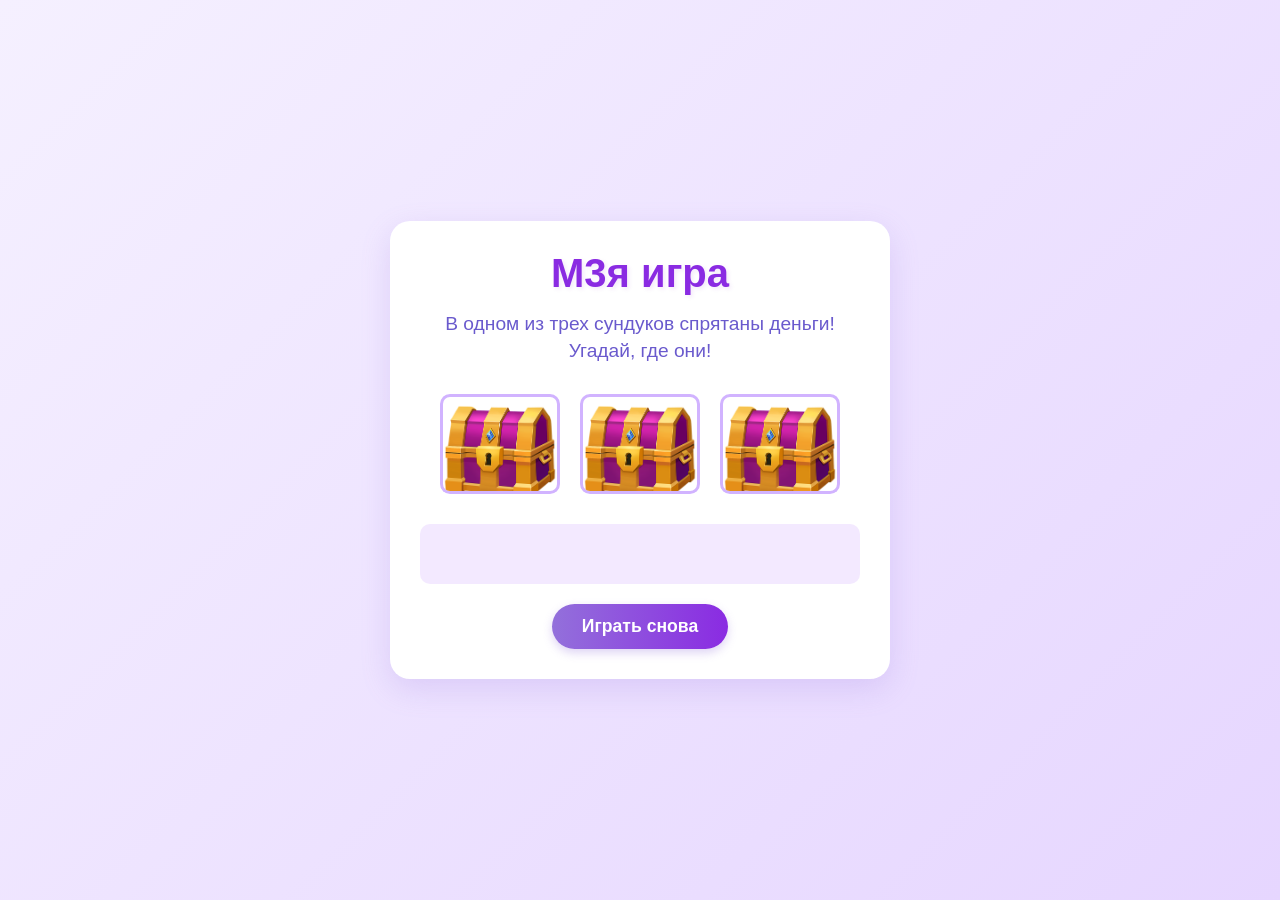
<file: chest/index.html>
<!DOCTYPE html>
<html lang="ru">
<head>
    <meta charset="UTF-8">
    <meta name="viewport" content="width=device-width, initial-scale=1.0">
    <title>Сундуки</title>
<link rel="stylesheet" href="style.css">
</head>
<body>
    <div class="container">
       <h1>Игра Сундуки</h1>
       <p>В одном из трех сундуков спрятаны деньги!<br> Угадай, где они!</p>
       <div class="chests">
        <div class="chest" id="chest1" onclick="openChest(1)">
            <img src="1.png" alt="Сундук1">
        </div>

         <div class="chest" id="chest2" onclick="openChest(2)">
            <img src="1.png" alt="Сундук2">
        </div>

         <div class="chest" id="chest3" onclick="openChest(3)">
            <img src="1.png" alt="Сундук3">
        </div>
       </div>
       <div id="result"></div>
       <button onclick="resetGame()">Играть снова</button>
    </div>
    <script src="script.js"></script>

    
</body>
</html>
</file>
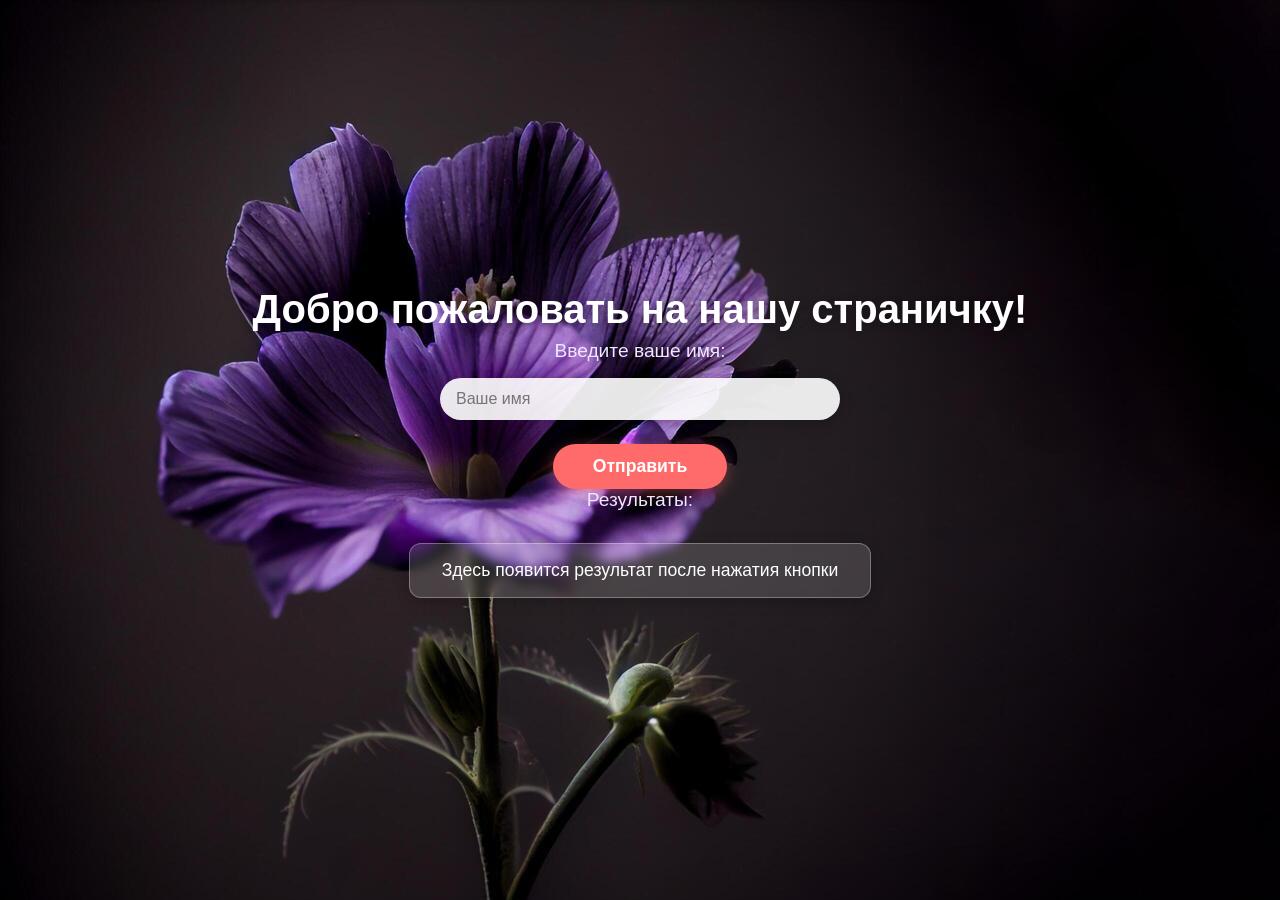
<file: form/index.html>
<!DOCTYPE html>
<html lang="ru">
<head>
    <meta charset="UTF-8">
    <meta name="viewport" content="width=device-width, initial-scale=1.0">
    <title>Форма сбора имён</title>
    <link rel="stylesheet" href="style.css">
</head>
<body>
    <h1>Добро пожаловать на нашу страничку!</h1>
    <p>Введите ваше имя:</p>
    <input type="text" id="nameInput" placeholder="Ваше имя">
    <br>
    <button onclick="submitName ()">Отправить</button>
    <br><br>
    <p>Результаты:</p>
    <p id="result">Здесь появится результат после нажатия кнопки</p>
<script src="script.js"></script>
</body>
</html>
</file>
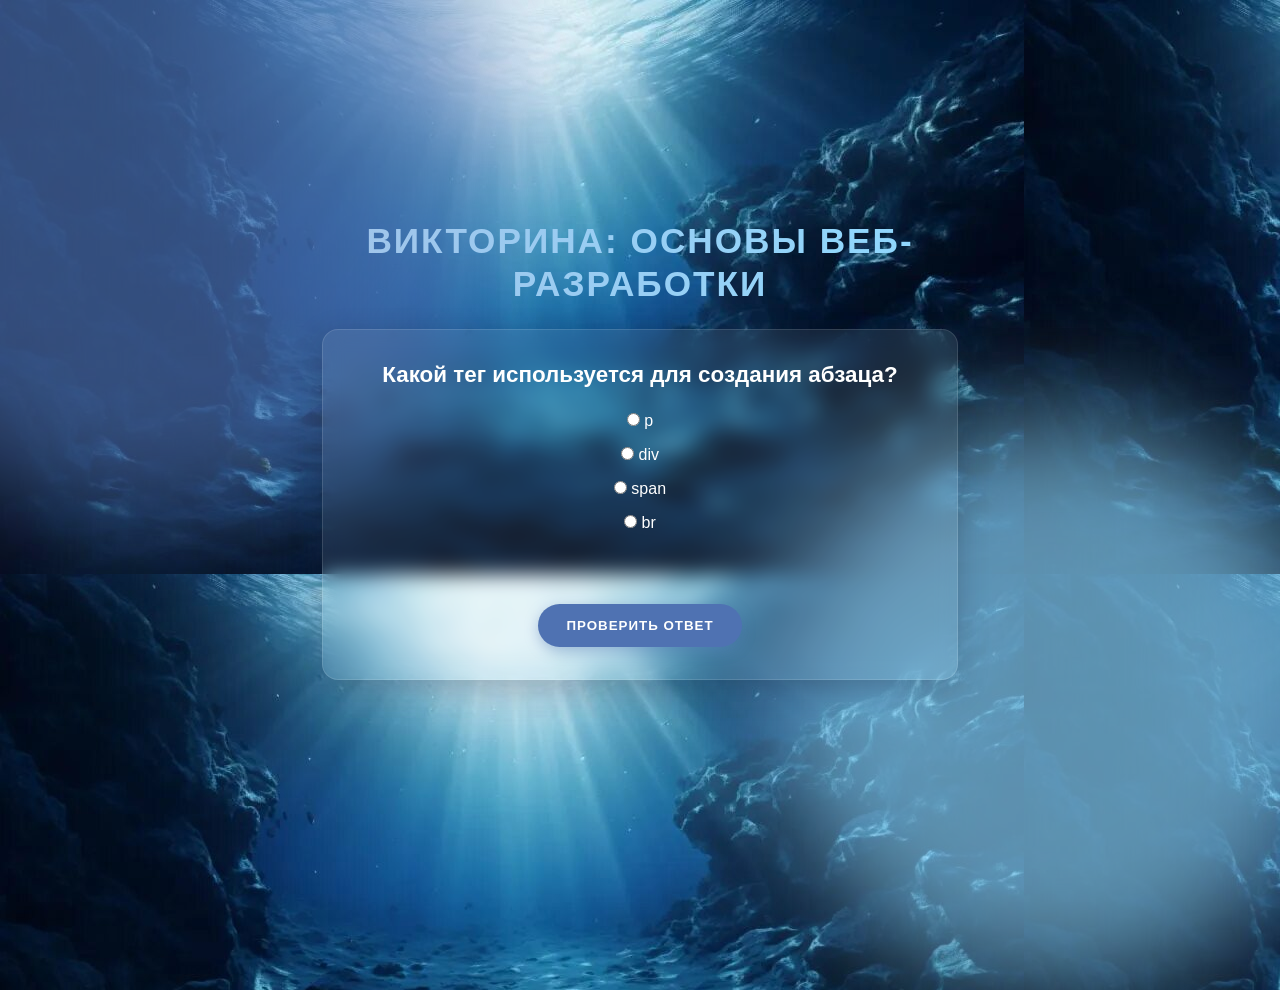
<file: test/index.html>
<!DOCTYPE html>
<html lang="ru">
<head>
    <meta charset="UTF-8">
    <meta name="viewport" content="width=device-width, initial-scale=1.0">
    <title>Викторина по веб-разработке</title>
    <link rel="stylesheet" href="style.css">
</head>
<body>
    <div class="container">
        <h1>Викторина: Основы веб-разработки</h1>
        <div id="quiz-area">
    <h3 id="question"></h3>
    <div id="answers"></div>

    <p id="result"></p>

    <button id="submit-btn">Проверить ответ</button>
    <button id="next-btn" style="display:none;">Следующий вопрос</button>
</div>

    </div>
    <script src="script.js"></script>
</body>
</html>
</file>
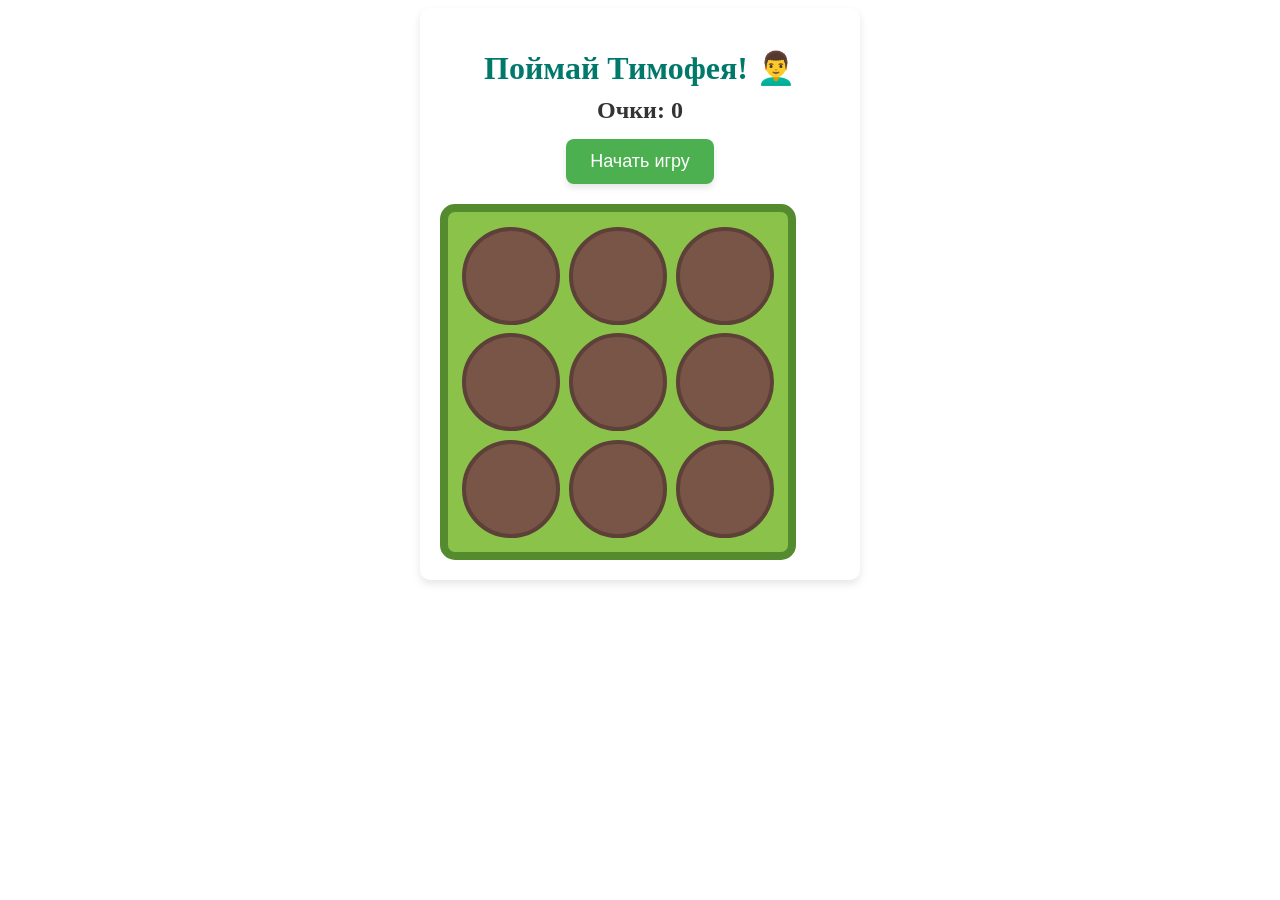
<file: xomyk/index.html>
<!DOCTYPE html>
<html lang="ru">
<head>
    <meta charset="UTF-8">
    <meta name="viewport" content="width=device-width, initial-scale=1.0">
    <title>Игра: Поймай Хомяка!</title>
    <!-- Подключаем внешние стили CSS -->
    <link rel="stylesheet" href="style.css">
</head>
<body>
<div class="container">
    <h1>Поймай Тимофея! 👨‍🦱</h1>
    <div class="score-board">Очки: <span id="score">0</span></div>
    <button id="start-btn">Начать игру</button>

    <!-- Игровое поле 3х3 (9 норок) -->
    <div class="grid">
        <div class="hole" id="h1"></div>
        <div class="hole" id="h2"></div>
        <div class="hole" id="h3"></div>
        <div class="hole" id="h4"></div>
        <div class="hole" id="h5"></div>
        <div class="hole" id="h6"></div>
        <div class="hole" id="h7"></div>
        <div class="hole" id="h8"></div>
        <div class="hole" id="h9"></div>
    </div>
</div>
    <!-- Подключаем логику JavaScript -->
    <script src="script.js"></script>
</body>
</html>
</file>
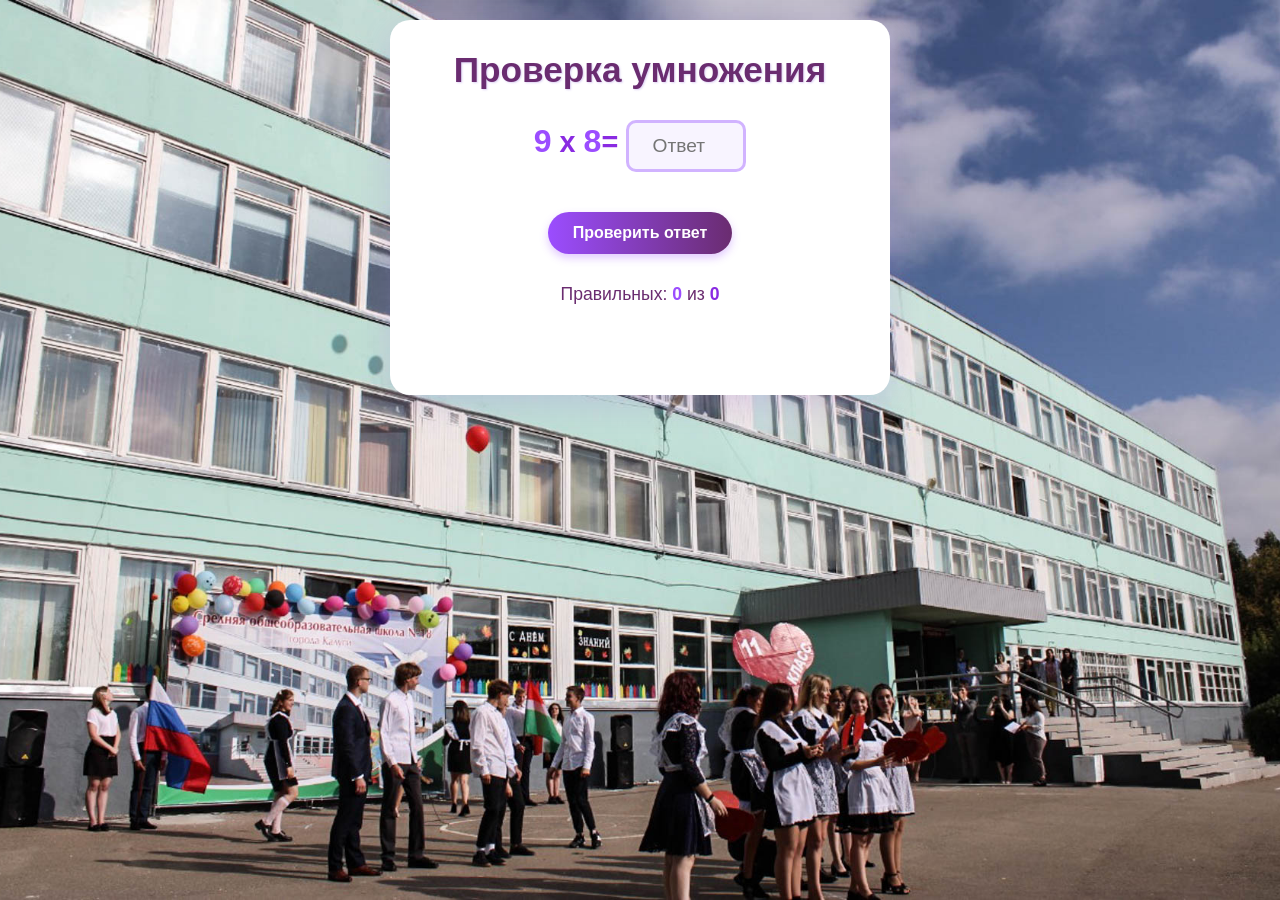
<file: YMN/index.html>
<!DOCTYPE html>
<html lang="ru">
<head>
    <meta charset="UTF-8">
    <meta name="viewport" content="width=device-width, initial-scale=1.0">
    <title>тренировка умножения</title>
    <link rel="stylesheet" href="style.css">
</head>
<body>
<div class="container">
    <h1>Проверка умножения</h1>
    <div class="example">
        <span id="num1">?</span> x <span id="num2">?</span>=
        <input type="number" id="userAnswer" placeholder="Ответ">
        </div>

        <button id="checkBtn">Проверить ответ</button>
        <button id="newExampleBtn" class="hidden">Новый пример</button>
        <div id="stats">
            Правильных: <span id="correctCount">0</span> из <span id="totalCount">0</span>
</div>

<div id="result"></div>
<div>

    <script src="script.js"></script>
</body>
</html>
</file>
<file: chest/style.css>
* {
  margin: 0;
  padding: 0;
  box-sizing: border-box;
}

body {
  font-family: 'Arial', sans-serif;
  background: linear-gradient(135deg, #f5f0ff 0%, #e6d6ff 100%);
  min-height: 100vh;
  display: flex;
  align-items: center;
  justify-content: center;
}

.container {
  text-align: center;
  background-color: #ffffff;
  padding: 30px;
  border-radius: 20px;
  box-shadow: 0 10px 30px rgba(147, 112, 219, 0.2);
  max-width: 500px;
  width: 90%;
}

h1 {
  color: #8a2be2;
  margin-bottom: 15px;
  font-size: 2.5rem;
  text-shadow: 2px 2px 4px rgba(138, 43, 194, 0.1);
}

p {
  color: #6a5acd;
  margin-bottom: 30px;
  font-size: 1.2rem;
  line-height: 1.4;
}

.chests {
  display: flex;
  gap: 20px;
  justify-content: center;
  flex-wrap: wrap;
  margin-bottom: 30px;
}

.chest {
  width: 120px;
  height: 100px;
  cursor: pointer;
  transition: all 0.3s ease;
  border: 3px solid #d1b3ff;
  border-radius: 10px;
  overflow: hidden;
  position: relative;
}

.chest:hover {
  transform: translateY(-5px);
  box-shadow: 0 8px 15px rgba(165, 105, 189, 0.3);
  border-color: #b185d9;
}

.chest img {
  width: 100%;
  height: 100%;
  object-fit: cover;
}

#result {
  min-height: 60px;
  margin: 20px 0;
  font-size: 1.3rem;
  font-weight: bold;
  color: #9370db;
  padding: 10px;
  border-radius: 10px;
  background-color: rgba(225, 200, 255, 0.4);
}

button {
  background: linear-gradient(to right, #9370db, #8a2be2);
  color: white;
  border: none;
  padding: 12px 30px;
  font-size: 1.1rem;
  border-radius: 25px;
  cursor: pointer;
  transition: all 0.3s ease;
  font-weight: bold;
  box-shadow: 0 4px 10px rgba(147, 112, 219, 0.3);
}

button:hover {
  transform: scale(1.05);
  box-shadow: 0 6px 15px rgba(147, 112, 219, 0.4);
  background: linear-gradient(to right, #8a2be2, #9370db);
}

/* Анимация открытия сундука */
@keyframes openAnimation {
  0% { transform: scale(1); }
  50% { transform: scale(1.1); }
  100% { transform: scale(1); }
}

.chest.open {
  animation: openAnimation 0.5s ease-in-out;
  border-color: #ff99cc;
}
</file>
<file: form/style.css>
* {
    box-sizing: border-box;
    margin: 0;
    padding: 0;
}

body {
    font-family: 'Segoe UI', Tahoma, Geneva, Verdana, sans-serif;
    background-image: url("04.jpg");
    min-height: 100vh;
    display: flex;
    flex-direction: column;
    align-items: center;
    justify-content: center;
    padding: 2rem;
}

h1 {
    color: #fff;
    font-size: 2.5rem;
    margin-bottom: 0.5rem;
    text-shadow: 0 2px 10px rgba(0,0,0,0.3);
}

p {
    color: #f0e6ff;
    font-size: 1.2rem;
    margin-bottom: 1rem;
}

#nameInput {
    width: 100%;
    max-width: 400px;
    padding: 0.75rem 1rem;
    border: none;
    border-radius: 50px;
    font-size: 1rem;
    outline: none;
    background: rgba(255,255,255,0.9);
    box-shadow: 0 4px 15px rgba(0,0,0,0.2);
    transition: 0.3s;
}

#nameInput:focus {
    background: #fff;
    box-shadow: 0 4px 20px rgba(0,0,0,0.3);
    transform: scale(1.02);
}

button {
    margin-top: 1.5rem;
    padding: 0.75rem 2.5rem;
    border: none;
    border-radius: 50px;
    background: #ff6b6b;
    color: white;
    font-size: 1.1rem;
    font-weight: 600;
    cursor: pointer;
    box-shadow: 0 4px 15px rgba(255,107,107,0.4);
    transition: all 0.3s ease;
}

button:hover {
    background: #ff5252;
    transform: translateY(-3px);
    box-shadow: 0 6px 20px rgba(255,107,107,0.6);
}

button:active {
    transform: scale(0.95);
}

#result {
    margin-top: 1rem;
    padding: 1rem 2rem;
    background: rgba(255,255,255,0.15);
    backdrop-filter: blur(5px);
    border-radius: 12px;
    color: #fff;
    font-size: 1.1rem;
    min-width: 250px;
    text-align: center;
    border: 1px solid rgba(255,255,255,0.3);
    box-shadow: 0 4px 15px rgba(0,0,0,0.2);
}

br {
    display: none;
}
</file>
<file: test/style.css>
:root {
  --blue-dark: #1b263b;
  --blue-mid: #4f72b2;
  --blue-light: #a2c4e9;
  --cyan-glow: #8ed9ff;
  --white: #ffffff;
  --text-dark: #0f1624;
  --shadow-soft: rgba(27, 38, 59, 0.3);
}

* {
  box-sizing: border-box;
  margin: 0;
  padding: 0;
}

body {
  font-family: 'Segoe UI', Roboto, Helvetica, Arial, sans-serif;
  background-image: url(166.jpg);
  background-color: var(--blue-dark);
  color: var(--white);
  min-height: 100vh;
  display: flex;
  justify-content: center;
  align-items: center;
  overflow-x: hidden;
  position: relative;
}

/* Декоративные «пятна» на фоне */
body::before,
body::after {
  content: "";
  position: absolute;
  border-radius: 50%;
  filter: blur(60px);
  z-index: 0;
  opacity: 0.65;
}

body::before {
  width: 55vw;
  height: 55vw;
  background: var(--blue-mid);
  top: -20vh;
  left: -15vw;
}

body::after {
  width: 45vw;
  height: 45vw;
  background: var(--cyan-glow);
  bottom: -10vh;
  right: -5vw;
}

.container {
  position: relative;
  z-index: 1;
  width: 100%;
  max-width: 700px;
  padding: 2rem;
  text-align: center;
}

h1 {
  font-size: 2.2rem;
  line-height: 1.2;
  margin-bottom: 1.5rem;
  background: linear-gradient(90deg, var(--blue-light), var(--cyan-glow));
  -webkit-background-clip: text;
  -webkit-text-fill-color: transparent;
  text-transform: uppercase;
  letter-spacing: 2px;
}

#quiz-area {
  background: rgba(255, 255, 255, 0.08);
  backdrop-filter: blur(10px);
  border: 1px solid rgba(255, 255, 255, 0.12);
  border-radius: 16px;
  padding: 2rem;
  box-shadow: 0 10px 30px var(--shadow-soft);
  animation: fadeInUp 0.6s ease-out forwards;
}

#question {
  font-size: 1.4rem;
  color: var(--white);
  margin-bottom: 1.5rem;
  font-weight: 600;
}

#answers {
  display: grid;
  gap: 1rem;
  margin-bottom: 1.5rem;
}

.answer-btn {
  background: rgba(255, 255, 255, 0.1);
  border: 1px solid rgba(255, 255, 255, 0.18);
  color: var(--white);
  padding: 1rem 1.5rem;
  border-radius: 12px;
  cursor: pointer;
  font-size: 1rem;
  transition: all 0.3s cubic-bezier(0.25, 1, 0.5, 1);
  text-align: left;
}

.answer-btn:hover {
  background: rgba(255, 255, 255, 0.2);
  transform: translateY(-3px);
  box-shadow: 0 5px 15px rgba(142, 217, 255, 0.4);
}

.answer-btn.correct {
  background: rgba(100, 200, 150, 0.2);
  border-color: #4caf50;
  color: #0a3a20;
}

.answer-btn.wrong {
  background: rgba(240, 80, 80, 0.15);
  border-color: #f05454;
  color: #5a1a1a;
}

#result {
  min-height: 1.5rem;
  margin-bottom: 1.5rem;
  font-weight: 600;
  color: var(--cyan-glow);
}

button {
  padding: 0.875rem 1.75rem;
  border-radius: 50px;
  font-weight: 600;
  text-transform: uppercase;
  letter-spacing: 1px;
  border: none;
  cursor: pointer;
  transition: transform 0.2s, box-shadow 0.2s;
}

#submit-btn {
  background: var(--blue-mid);
  color: var(--white);
  box-shadow: 0 4px 14px rgba(79, 114, 178, 0.4);
}

#submit-btn:hover:not(:disabled) {
  background: #5f85cc;
  transform: scale(1.03);
}

#next-btn {
  background: transparent;
  border: 2px solid var(--white);
  color: var(--white);
  margin-top: 0.75rem;
}

#next-btn:hover:not(:disabled) {
  background: var(--white);
  color: var(--blue-dark);
  box-shadow: 0 4px 14px rgba(255, 255, 255, 0.2);
}

@keyframes fadeInUp {
  from {
    opacity: 0;
    transform: translateY(20px);
  }
  to {
    opacity: 1;
    transform: translateY(0);
  }
}

@media (max-width: 600px) {
  h1 { font-size: 1.8rem; }
  .container { padding: 1.25rem; }
}
</file>
<file: xomyk/style.css>
ss /* Общие стили для центрирования элементов на странице */
body {
    font-family: 'Arial', sans-serif;
    background-color: #e0f7fa;
    display: flex;
    flex-direction: column;
    align-items: center;
    justify-content: center;
    height: 100vh;
    margin: 0;
    user-select: none; /* Запрещаем выделение текста при частых кликах */
}


.container {
    margin: 0 auto; /* Центрируем контейнер по горизонтали */
    text-align: center;
    width: 100%;
    max-width: 400px;
    padding: 20px;
    background-color: #fff;
    border-radius: 10px;
    box-shadow: 0 4px 8px rgba(0,0,0,0.1);
}

h1 {
    color: #00796b;
    margin-bottom: 10px;
}

.score-board {
    font-size: 24px;
    font-weight: bold;
    margin-bottom: 15px;
    color: #333;
}

/* Кнопка старта */
#start-btn {
    padding: 12px 24px;
    font-size: 18px;
    background-color: #4caf50;
    color: white;
    border: none;
    border-radius: 8px;
    cursor: pointer;
    box-shadow: 0 4px 6px rgba(0,0,0,0.1);
    margin-bottom: 20px;
    transition: 0.2s;
}

#start-btn:hover {
    background-color: #45a049;
}

#start-btn:active {
    transform: scale(0.95);
}

/* Игровое поле 3х3 на Flexbox */
.grid {
    display: flex;
    flex-wrap: wrap; /* Позволяет элементам переноситься на новую строку */
    width: 320px;    /* Ширина поля (3 норки по 90px + отступы) */
    height: 320px;
    background-color: #8bc34a; /* Зеленая поляна */
    border: 8px solid #558b2f;
    border-radius: 15px;
    padding: 10px;
    justify-content: space-around;
    align-content: space-around;
}

/* Норка */
.hole {
    width: 90px;
    height: 90px;
    background-color: #795548; /* Коричневая земля */
    border: 4px solid #5d4037;
    border-radius: 50%; /* Делаем круглым */
    display: flex;
    justify-content: center;
    align-items: center;
    font-size: 50px; /* Размер эмодзи Маши */
    cursor: pointer;
    transition: transform 0.1s;
}

/* Эффект нажатия на норку */
.hole:active {
    transform: scale(0.9);
}
</file>
<file: YMN/style.css>
* {
  margin: 0;
  padding: 0;
  box-sizing: border-box;
}

body {
 background-image: url('01.jpg');
  background-size: cover;
  background-repeat: no-repeat;
  background-position: center;
  background-attachment: fixed;
  font-family: 'Arial', sans-serif;
    min-height: 100vh;
  padding: 20px;
}

.container {
  max-width: 500px;
  margin: 0 auto;
  background-color: #ffffff;
  border-radius: 20px;
  padding: 30px;
  box-shadow: 0 10px 30px rgba(147, 112, 219, 0.2);
  text-align: center;
}

h1 {
  color: #6a2c70;
  margin-bottom: 30px;
  font-size: 2.2rem;
  text-shadow: 1px 1px 2px rgba(147, 112, 219, 0.3);
}

.example {
  margin: 30px 0;
  font-size: 1.8rem;
  color: #8a2be2;
  font-weight: bold;
}

#num1, #num2 {
  color: #9b4dff;
  font-size: 2rem;
}

#userAnswer {
  width: 120px;
  padding: 12px 15px;
  border: 3px solid #d1b3ff;
  border-radius: 10px;
  font-size: 1.2rem;
  text-align: center;
  outline: none;
  transition: all 0.3s ease;
  background-color: #f8f4ff;
}

#userAnswer:focus {
  border-color: #9b4dff;
  box-shadow: 0 0 10px rgba(155, 77, 255, 0.3);
}

button {
  background: linear-gradient(to right, #9b4dff, #6a2c70);
  color: white;
  border: none;
  padding: 12px 25px;
  border-radius: 25px;
  cursor: pointer;
  font-size: 1rem;
  font-weight: bold;
  margin: 10px 5px;
  transition: all 0.3s ease;
  box-shadow: 0 4px 8px rgba(155, 77, 255, 0.3);
}

button:hover {
  transform: translateY(-2px);
  box-shadow: 0 6px 12px rgba(155, 77, 255, 0.4);
}

button:active {
  transform: translateY(0);
}

.hidden {
  display: none;
}

#stats {
  margin: 20px 0;
  font-size: 1.1rem;
  color: #6a2c70;
  font-weight: 500;
}

#correctCount {
  color: #9b4dff;
  font-weight: bold;
}

#totalCount {
  color: #8a2be2;
  font-weight: bold;
}

#result {
  margin-top: 20px;
  min-height: 40px;
  font-size: 1.2rem;
  font-weight: bold;
}

.correct {
  color: #4CAF50;
  animation: correctAnim 0.5s ease;
}

.incorrect {
  color: #F44336;
  animation: incorrectAnim 0.5s ease;
}

@keyframes correctAnim {
  0% { transform: scale(0.8); opacity: 0; }
  100% { transform: scale(1); opacity: 1; }
}

@keyframes incorrectAnim {
  0%, 100% { transform: translateX(0); }
  10%, 30%, 50%, 70%, 90% { transform: translateX(-5px); }
  20%, 40%, 60%, 80% { transform: translateX(5px); }
}
.hidden {
    display: none;
}
</file>
